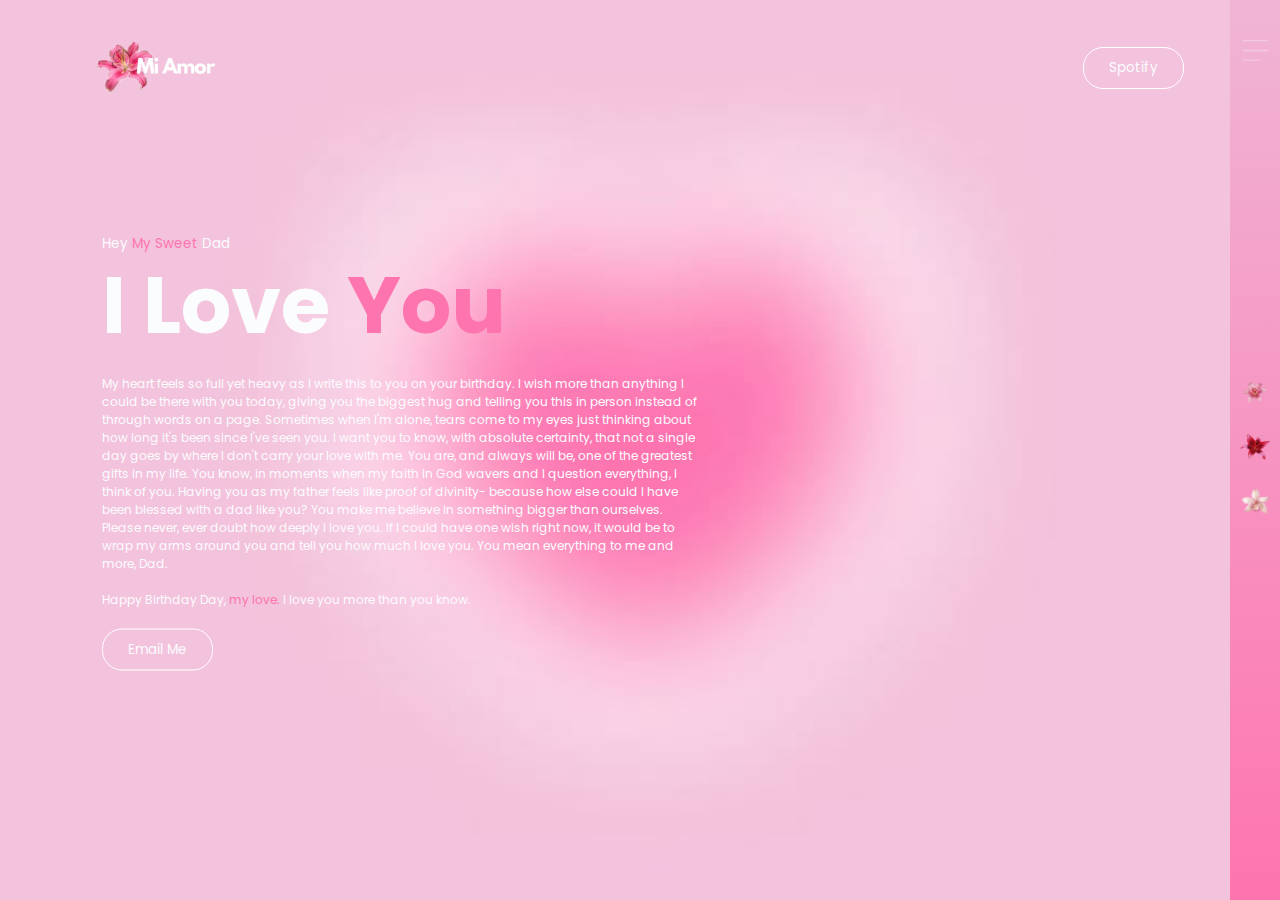
<file: index.html>
<!DOCTYPE html>
<html lang="en">
<head>
    <meta charset="UTF-8">
    <meta name="viewport" content="width=device-width, initial-scale=1.0">
    <link rel="stylesheet" href="Charles.css">
    <link rel="shortcut icon" type="x-icon" href="Img/hearts2.png">
    <title>Happy Birthday</title>
</head>
<body>
<audio id="bgMusic" autoplay loop src="Img/Is it you.mp3"></audio>
    <div class="hero">
        <div class="navbar">
            <img src="Img/lg3.png" alt="" class="logo">
            <a href="https://open.spotify.com/playlist/3Xit1CzZtf705vZzbREhk6?si=58a468095620402b"><button type="button">Spotify</button></a>
             
        </div>
        <div class="content">
            <small>Hey <span>My Sweet</span> Dad</small>
            <h1>I Love <span>You</span></h1>
            <p>My heart feels so full yet heavy as I write this to you on your birthday. I wish more than anything I could be there with you today, giving you the biggest hug and telling you this in person instead of through words on a page.
                Sometimes when I'm alone, tears come to my eyes just thinking about how long it's been since I've seen you. I want you to know, with absolute certainty, that not a single day goes by where I don't carry your love with me. You are, and always will be, one of the greatest gifts in my life.
                You know, in moments when my faith in God wavers and I question everything, I think of you. Having you as my father feels like proof of divinity- because how else could I have been blessed with a dad like you? You make me believe in something bigger than ourselves.
                Please never, ever doubt how deeply I love you. If I could have one wish right now, it would be to wrap my arms around you and tell you how much I love you. You mean everything to me and more, Dad.
             <br> <br>
             Happy Birthday Day, <span>my love.</span> I love you more than you know.
            </p>
            <a href="mailto:ukazumiracle@gmail.com"><button>Email Me</button></a>
        </div>
        <div class="side-bar">
         <img src="Img/menu.png" alt="" class="menu">
         <div class="social-links">
            <img src="Img/pinklily (1).png" alt="">
            <img src="Img/redlily (2).png" alt="">
            <img src="Img/light.png" alt="">
         </div>
        </div>

        <div>
            <div class="bubbles">
                <img src="Img/hearts2.png" alt="">
                <img src="Img/hearts2.png" alt="">
                <img src="Img/hearts2.png" alt="">
                <img src="Img/hearts2.png" alt="">
                <img src="Img/hearts2.png" alt="">
                <img src="Img/hearts2.png" alt="">
                <img src="Img/hearts2.png" alt="">
            </div>
        </div>
    </div>
</body>
</html>
</file>
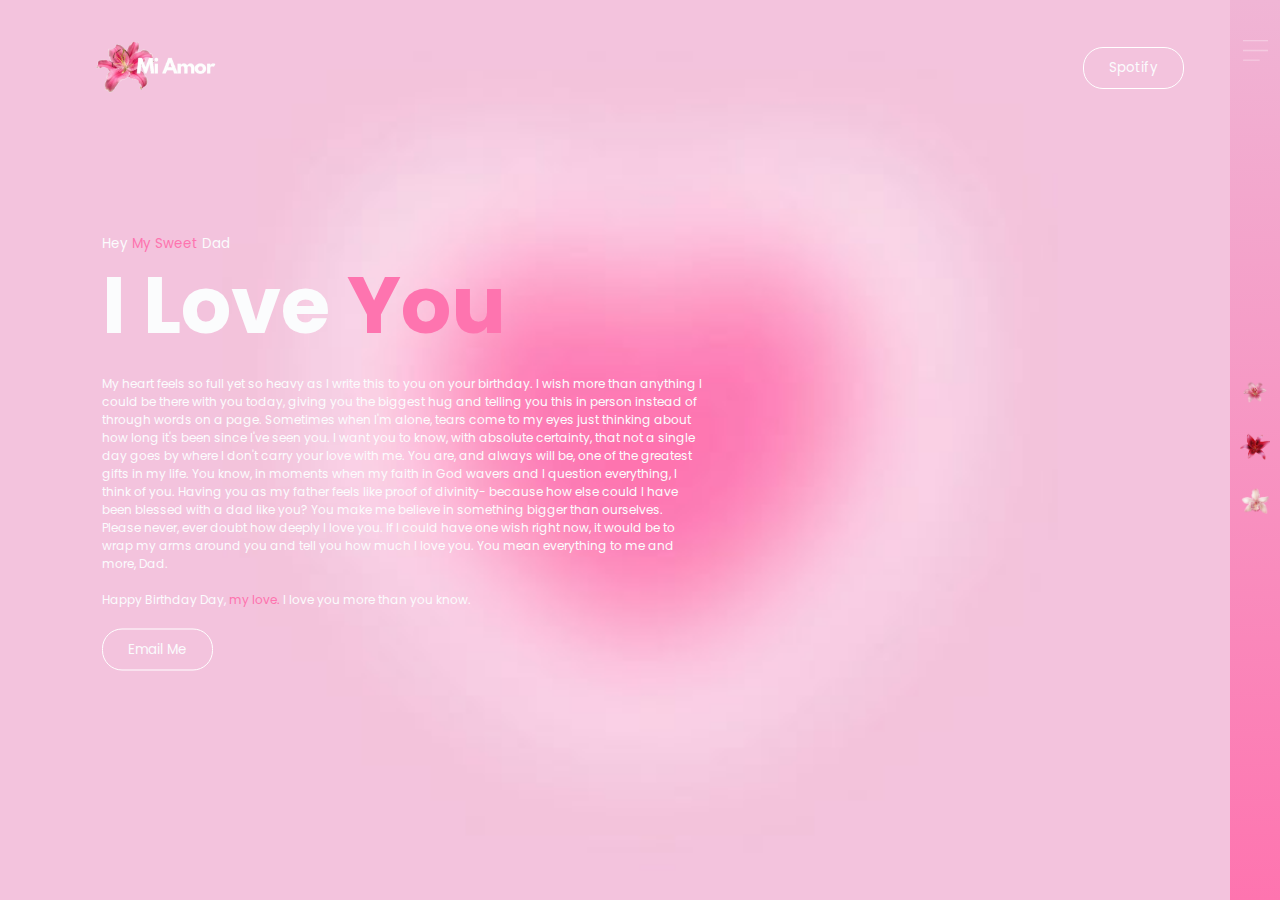
<file: Charles.html>
<!DOCTYPE html>
<html lang="en">
<head>
    <meta charset="UTF-8">
    <meta name="viewport" content="width=device-width, initial-scale=1.0">
    <link rel="stylesheet" href="Charles.css">
    <link rel="shortcut icon" type="x-icon" href="Img/hearts2.png">
    <title>Happy Birthday</title>
</head>
<body>
    <audio id="bgMusic" autoplay loop src="Img/Is it you.mp3"></audio>
    <div class="hero">
        <div class="navbar">
            <img src="Img/lg3.png" alt="" class="logo">
            <a href="https://open.spotify.com/playlist/3Xit1CzZtf705vZzbREhk6?si=58a468095620402b"><button type="button">Spotify</button></a>
             
        </div>
        <div class="content">
            <small>Hey <span>My Sweet</span> Dad</small>
            <h1>I Love <span>You</span></h1>
            <p>My heart feels so full yet so heavy as I write this to you on your birthday. I wish more than anything I could be there with you today, giving you the biggest hug and telling you this in person instead of through words on a page.
                Sometimes when I'm alone, tears come to my eyes just thinking about how long it's been since I've seen you. I want you to know, with absolute certainty, that not a single day goes by where I don't carry your love with me. You are, and always will be, one of the greatest gifts in my life.
                You know, in moments when my faith in God wavers and I question everything, I think of you. Having you as my father feels like proof of divinity- because how else could I have been blessed with a dad like you? You make me believe in something bigger than ourselves.
                Please never, ever doubt how deeply I love you. If I could have one wish right now, it would be to wrap my arms around you and tell you how much I love you. You mean everything to me and more, Dad.
             <br> <br>
             Happy Birthday Day, <span>my love.</span> I love you more than you know.
            </p>
            <a href="mailto:ukazumiracle@gmail.com"><button>Email Me</button></a>
        </div>
        <div class="side-bar">
         <img src="Img/menu.png" alt="" class="menu">
         <div class="social-links">
            <img src="Img/pinklily (1).png" alt="">
            <img src="Img/redlily (2).png" alt="">
            <img src="Img/light.png" alt="">
         </div>
        </div>

        <div>
            <div class="bubbles">
                <img src="Img/hearts2.png" alt="">
                <img src="Img/hearts2.png" alt="">
                <img src="Img/hearts2.png" alt="">
                <img src="Img/hearts2.png" alt="">
                <img src="Img/hearts2.png" alt="">
                <img src="Img/hearts2.png" alt="">
                <img src="Img/hearts2.png" alt="">
            </div>
        </div>
    </div>
</body>
</html>
</file>
<file: Charles.css>
@import url("https://fonts.googleapis.com/css2?family=Poppins:wght@200;300;400;500;600;700;800&display=swap");
* {
    margin: 0;
    padding: 0;
    box-sizing: border-box;
    font-family: "Poppins", sans-serif;
}

.hero{
    width: 100%;
    height: 100vh;
    background-image: url(Img/bg.jpg);
    background-size: cover;
    background-position: center;
    position: relative;
    overflow: hidden;
}

.logo{
    width: 120px;
    cursor: pointer;
}

.navbar{
    width: 85%;
    height: 15%;
    margin: auto;
    display: flex;
    align-items: center;
    justify-content: space-between;
}


button{
    color: #fbfcfd;
    padding: 10px 25px;
    background: transparent;
    border: 1px solid #fff;
    border-radius: 20px;
    outline: none;
    cursor: pointer;
    transition: .3s;
}

button:hover{
    background: #fbfcfd;
    color: #fe74af;
}

.content{
    color: #fbfcfd;
    position: absolute;
    top: 50%;
    left: 8%;
    transform: translateY(-50%);
    z-index: 2;
}

.content p{
    margin-bottom: 20px;
    max-width: 600px;
    font-size: 12px;
}

h1{
    font-size: 80px;
    margin: 10px 0 30px;
    line-height: 80px;
}

span{
    color: #fe74af;
}

.side-bar{
    width: 50px;
    height: 100vh;
    background: linear-gradient( #f0b5d5, #fe74af);
    position: absolute;
    top: 0;
    right: 0;
}

.menu{
   display: block;
   width: 25px;
   margin: 40px auto 0; 
}

.social-links img{
    width: 30px;
    margin: 10px auto;
    cursor: pointer;
}

.social-links{
    width: 50px;
    text-align: center;
    position: absolute;
    top: 50%;
    transform: translateY(-50%);
}

.bubbles img{
    width: 50px;
    animation: bubble 7s linear infinite;
}

.bubbles{
    width: 100%;
    display: flex;
    align-items: center;
    justify-content: space-between;
    position: absolute;
    bottom: -70px;
}

@keyframes bubble{
    0%{
        transform: translateY(0);
        opacity: 0;
    }
    50%{
        opacity: 1;
    }
    70%{
        opacity: 1;
    }
    100%{
        transform: translateY(-80vh);
        opacity: 0;
    }
}

.bubbles img:nth-child(1){
    animation-delay: 2s;
    width: 25px;
}
.bubbles img:nth-child(2){
    animation-delay: 1s;
}
.bubbles img:nth-child(3){
    animation-delay: 3s;
    width: 25px;
}
.bubbles img:nth-child(4){
    animation-delay: 4.5s;
}
.bubbles img:nth-child(5){
    animation-delay: 3s;
}
.bubbles img:nth-child(6){
    animation-delay: 6s;
    width: 20px;
}
.bubbles img:nth-child(7){
    animation-delay: 7s;
    width: 35px;
}
/* Responsive Design */
@media (max-width: 768px) {
    .navbar {
        width: 95%;
        flex-direction: column;
        text-align: center;
        height: auto;
    }

    .logo {
        width: 80px;
        margin-bottom: 10px;
    }

    .content {
        left: 50%;
        transform: translate(-50%, -50%);
    }

    h1 {
        font-size: 40px;
        line-height: 50px;
    }

    .content p {
        font-size: 12px;
        max-width: 90%;
    }

    .side-bar {
        width: 40px;
    }
}

@media (max-width: 480px) {
    h1 {
        font-size: 30px;
        line-height: 40px;
    }

    .content p {
        font-size: 10px;
        padding: 0 15px;
    }

    button {
        font-size: 12px;
        padding: 8px 15px;
    }
}
</file>
